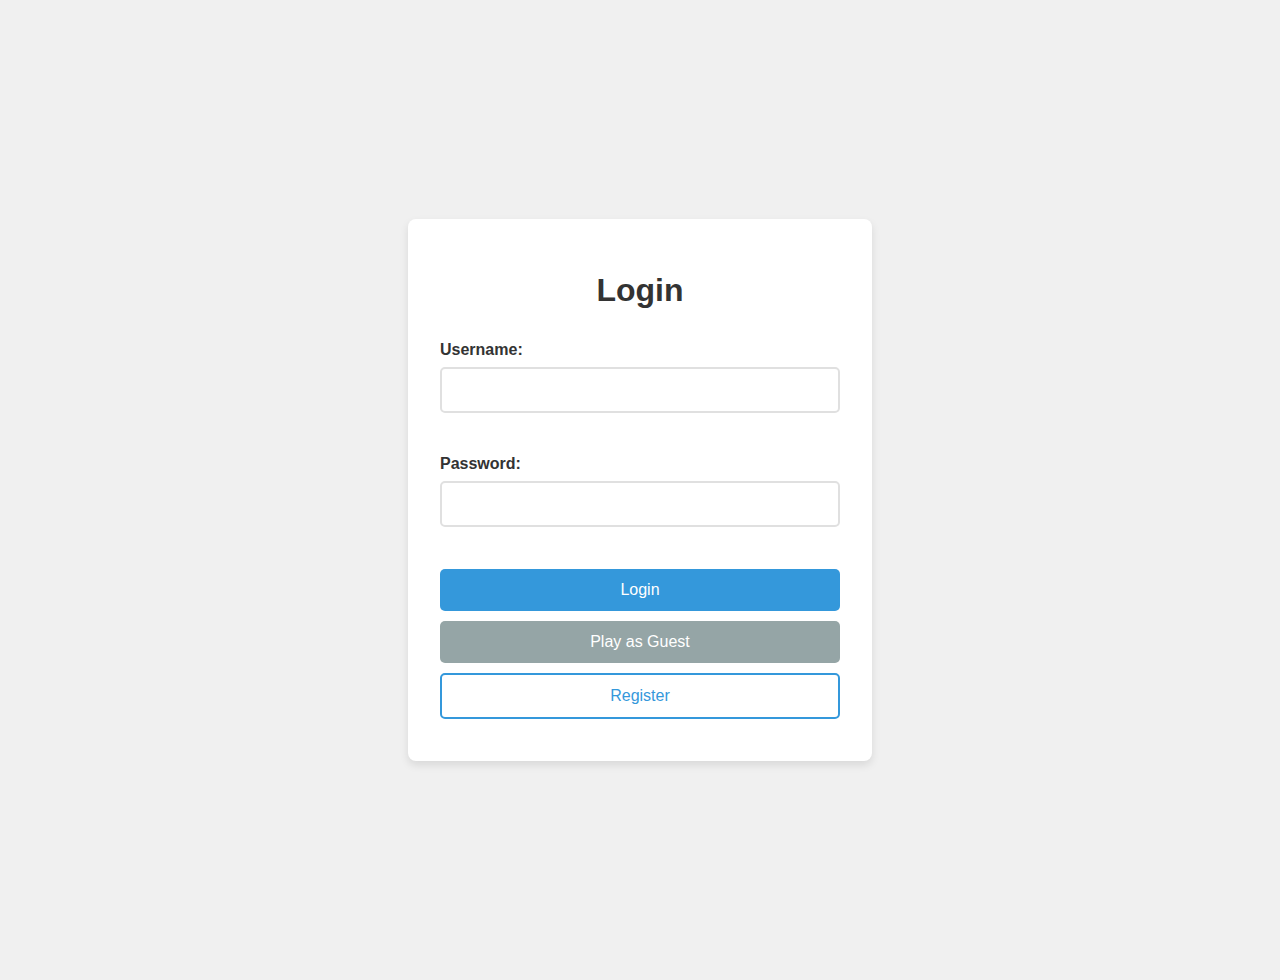
<file: frontend/index.html>
<!DOCTYPE html>
<html lang="en">
<head>
    <meta charset="UTF-8">
    <meta name="viewport" content="width=device-width, initial-scale=1.0">
    <title>This shit is Bananas! 🍌</title>
    <script type="module" src="scripts/api.js"></script>
    <script type="module" src="scripts/index.js"></script>
    <link rel="stylesheet" href="styles/style.css">
</head>
<body>
<script>
  const token = localStorage.getItem('jwt_token');
  if (!token && localStorage.getItem('guest') !== 'true') {
    window.location.href = 'login.html';
  }
</script>
<h1>Memory</h1>
<div class="game-container">
    <div class="game">
        <div class="controls">
            <button id="start-button" class="game-button">Start Game</button>
            <button id="reset-button" class="game-button">Reset Game</button>
            <div class="color-picker-container">
                <label for="card-color">Card Back Color:</label>
                <input type="color" id="card-color" value="#3498db">
            </div>
            <div class="board-size-container">
                <label for="board-size">Board Size:</label>
                <select id="board-size" class="game-button">
                    <option value="4" selected>4x4</option>
                    <option value="6">6x6</option>
                </select>
            </div>
            <div class="api-select-container">
                <label for="api-select">Image Source:</label>
                <select id="api-select" class="game-button">
                    <option value="cats" selected>Cats</option>
                    <option value="picsum">Random Photos</option>
                    <option value="dogs">Dogs</option>
                </select>
            </div>
            <button onclick="window.location.href='preferences.html'" class="game-button" style="background-color: #27ae60;">Preferences</button>
        </div>
        
        <div class="timers-container">
            <div id="game-timer-container" class="timer-container">
                <span>Game Time: </span>
                <span id="game-timer">0:00</span>
            </div>
            <div id="flip-timer-container" class="flip-timer-container" style="display: none;">
                <div class="flip-timer-label">
                    <span>Tile Flip Timer: </span>
                    <span id="flip-timer-text">2.0s</span>
                </div>
                <div class="progress-bar-container">
                    <div id="flip-progress-bar" class="progress-bar"></div>
                </div>
            </div>
        </div>
        
        <div id="grid-container" class="grid-container">
        </div>
    </div>
    
    <div class="leaderboard-container">
        <h2>Top 5 Scores</h2>
        <div class="leaderboard-content">
            <div class="leaderboard-list" id="leaderboard-global">
                <div class="leaderboard-header">
                    <span>Rank</span>
                    <span>Speler</span>
                    <span>Score</span>
                </div>
                <div class="leaderboard-entries">
                </div>
            </div>
        </div>
    </div>
</div>
</body>
</html>
</file>
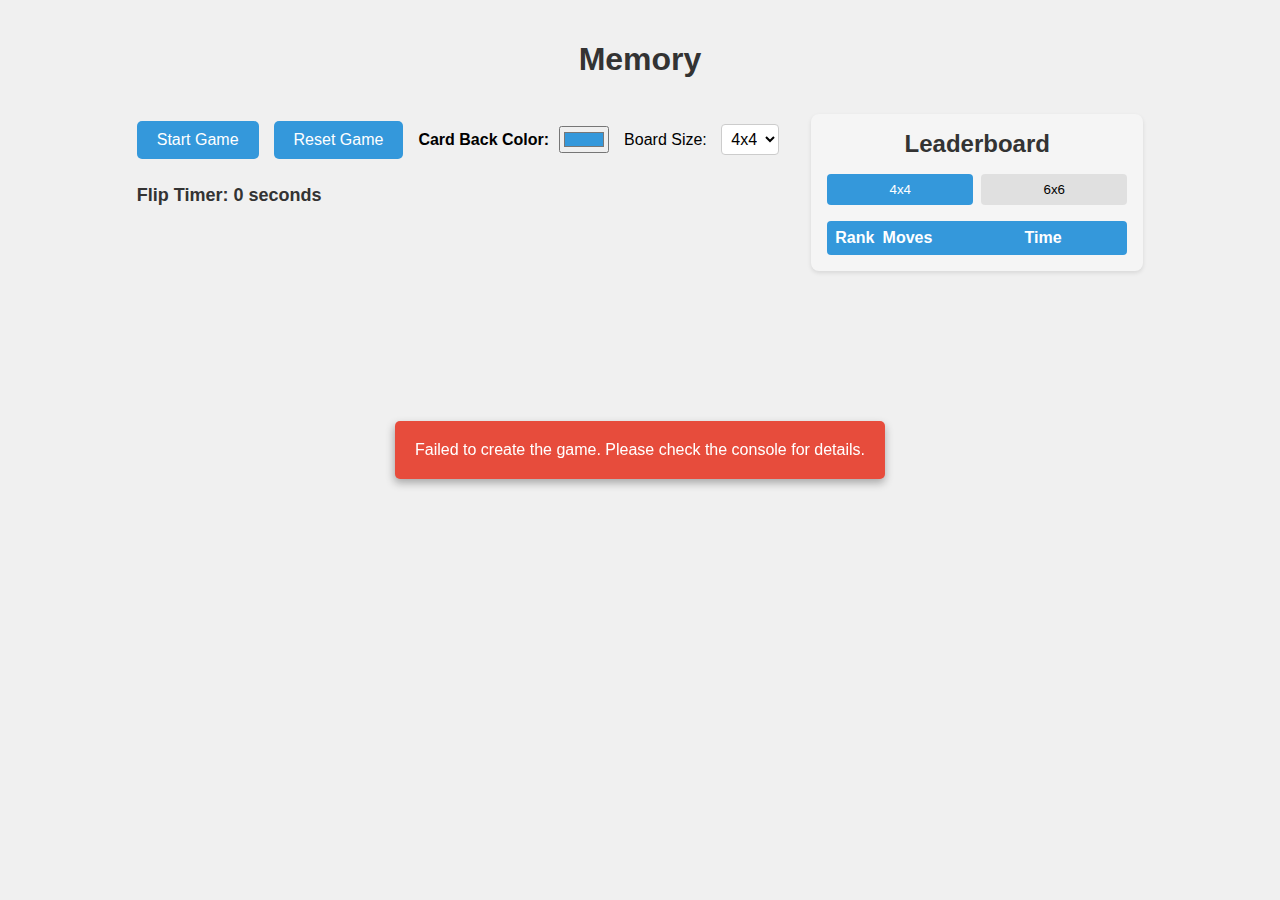
<file: frontend/pages/index.html>
<!DOCTYPE html>
<html lang="en">
<head>
    <meta charset="UTF-8">
    <meta name="viewport" content="width=device-width, initial-scale=1.0">
    <title>This shit is Bananas! 🍌</title>
    <script type="module" src="../scripts/index.js"></script>
    <link rel="stylesheet" href="../styles/style.css">
</head>
<body>
<h1>Memory</h1>
<div class="game-container">
    <div class="game">
        <div class="controls">
            <button id="start-button" class="game-button">Start Game</button>
            <button id="reset-button" class="game-button">Reset Game</button>
            <div class="color-picker-container">
                <label for="card-color">Card Back Color:</label>
                <input type="color" id="card-color" value="#3498db">
            </div>
            <div class="board-size-container">
                <label for="board-size">Board Size:</label>
                <select id="board-size" class="game-button">
                    <option value="4" selected>4x4</option>
                    <option value="6">6x6</option>
                </select>
            </div>
        </div>
        <div id="timer-container" class="timer-container">
            <span>Flip Timer: </span>
            <span id="flip-timer">0</span>
            <span> seconds</span>
        </div>
        <div id="grid-container" class="grid-container">
        </div>
    </div>
    
    <div class="leaderboard-container">
        <h2>Leaderboard</h2>
        <div class="leaderboard-tabs">
            <button class="tab-button active" data-size="4">4x4</button>
            <button class="tab-button" data-size="6">6x6</button>
        </div>
        <div class="leaderboard-content">
            <div class="leaderboard-list" id="leaderboard-4x4">
                <div class="leaderboard-header">
                    <span>Rank</span>
                    <span>Moves</span>
                    <span>Time</span>
                </div>
                <div class="leaderboard-entries">
                    <!-- Entries will be added dynamically -->
                </div>
            </div>
            <div class="leaderboard-list" id="leaderboard-6x6" style="display: none;">
                <div class="leaderboard-header">
                    <span>Rank</span>
                    <span>Moves</span>
                    <span>Time</span>
                </div>
                <div class="leaderboard-entries">
                    <!-- Entries will be added dynamically -->
                </div>
            </div>
        </div>
    </div>
</div>
</body>
</html>
</file>
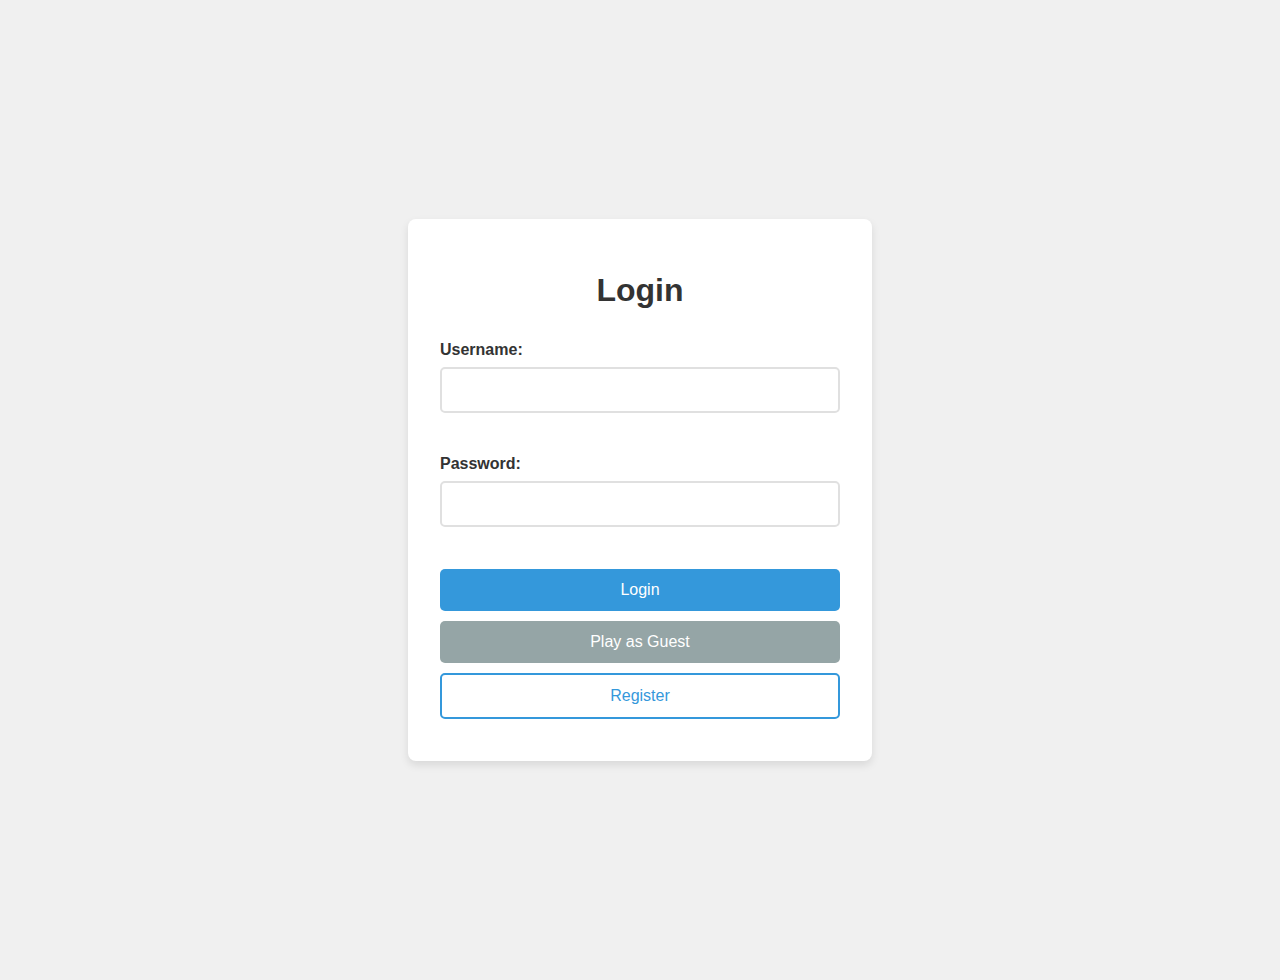
<file: frontend/login.html>
<!DOCTYPE html>
<html lang="en">
<head>
    <meta charset="UTF-8">
    <title>Login - Memory Game</title>
    <meta name="viewport" content="width=device-width, initial-scale=1.0">
    <script type="module" src="scripts/api.js"></script>
    <link rel="stylesheet" href="styles/style.css">
    <link rel="stylesheet" href="styles/login.css">
</head>
<body>
<div class="login-container">
    <div class="login-form-container">
        <h1>Login</h1>
        <form id="login-form">
            <div class="login-form-group">
                <label for="username">Username:</label>
                <input type="text" id="username" required>
            </div>
            <br>
            <div class="login-form-group">
                <label for="password">Password:</label>
                <input type="password" id="password" required>
            </div>
            <br>
            <button type="submit" class="login-button primary">Login</button>
        </form>
        <button id="guest-btn" class="login-button secondary">Play as Guest</button>
        <button onclick="window.location.href='register.html'" class="login-button outline">Register</button>
    </div>
</div>
<script type="module" src="scripts/auth.js"></script>
<script>
    document.getElementById('guest-btn').onclick = function() {
        localStorage.setItem('guest', 'true');
        localStorage.removeItem('jwt_token');
        window.location.href = 'index.html';
    };
</script>
</body>
</html>
</file>
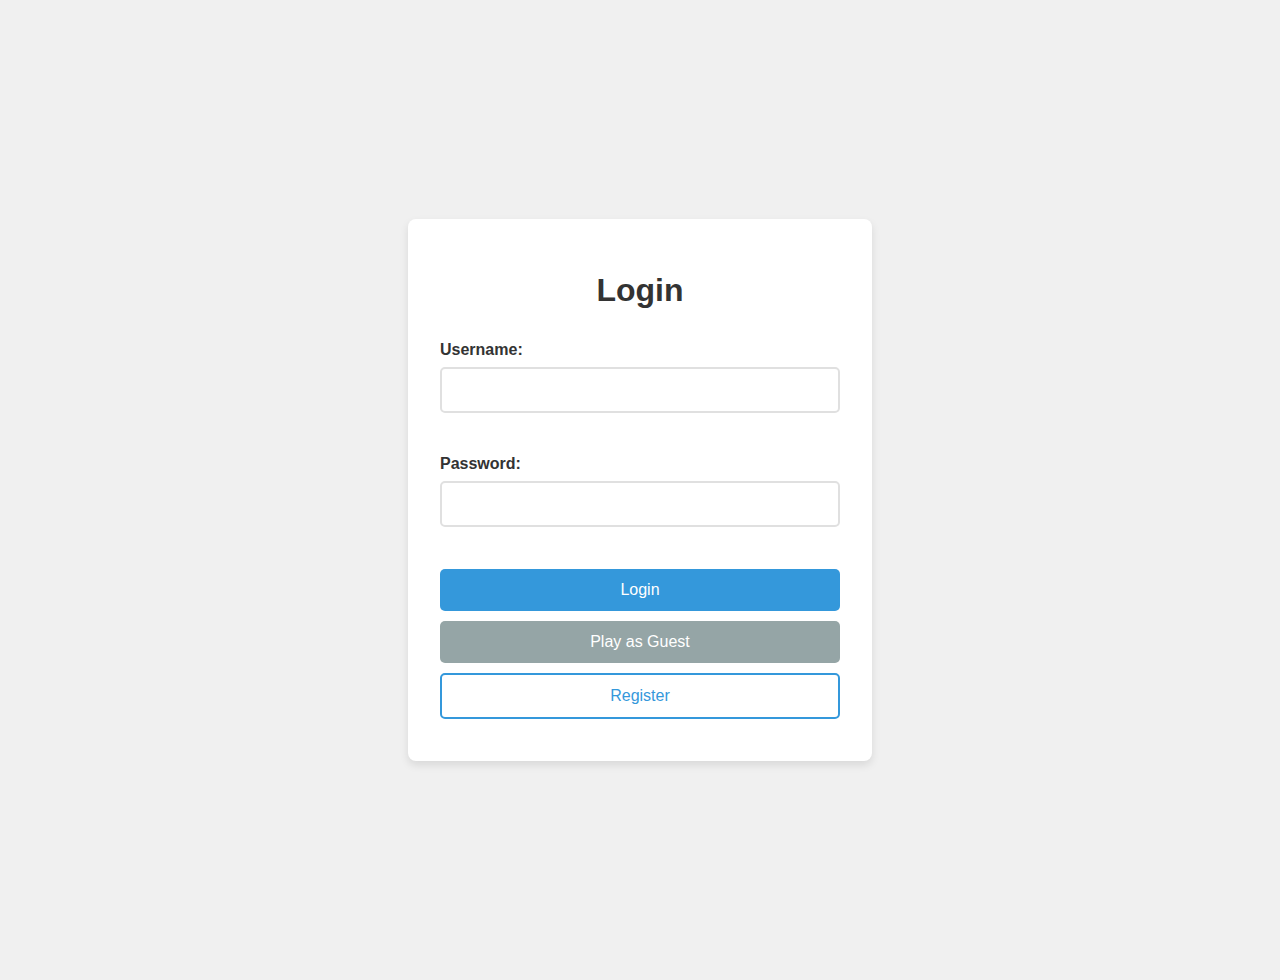
<file: frontend/preferences.html>
<!DOCTYPE html>
<html lang="en">
<head>
    <meta charset="UTF-8">
    <title>Preferences - Memory Game</title>
    <meta name="viewport" content="width=device-width, initial-scale=1.0">
    <script type="module" src="scripts/api.js"></script>
    <link rel="stylesheet" href="styles/style.css">
    <link rel="stylesheet" href="styles/preferences.css">
</head>
<body>
    <div class="preferences-container">
        <div class="preferences-form-container">
            <h1>Preferences</h1>
            <form id="preferences-form">
                <div class="preferences-form-group">
                    <label for="email">Email:</label>
                    <input type="email" id="email" required>
                </div>
                <div class="preferences-form-group">
                    <label for="image-api">Favorite Image API:</label>
                    <select id="image-api" class="preferences-select">
                        <option value="cats">Cats</option>
                        <option value="picsum">Random Photos</option>
                        <option value="dogs">Dogs</option>
                    </select>
                </div>
                <div class="preferences-form-group">
                    <label for="matched-color">Matched Cards Color:</label>
                    <input type="color" id="matched-color" class="preferences-color-picker">
                </div>
                <div class="preferences-form-group">
                    <label for="card-back-color">Card Back Color:</label>
                    <input type="color" id="card-back-color" class="preferences-color-picker">
                </div>
                <button type="submit" class="preferences-button primary">Save Preferences</button>
            </form>
            <button onclick="window.location.href='index.html'" class="preferences-button outline">Back to Game</button>
        </div>
    </div>
    <script type="module" src="scripts/preferences.js"></script>
</body>
</html>
</file>
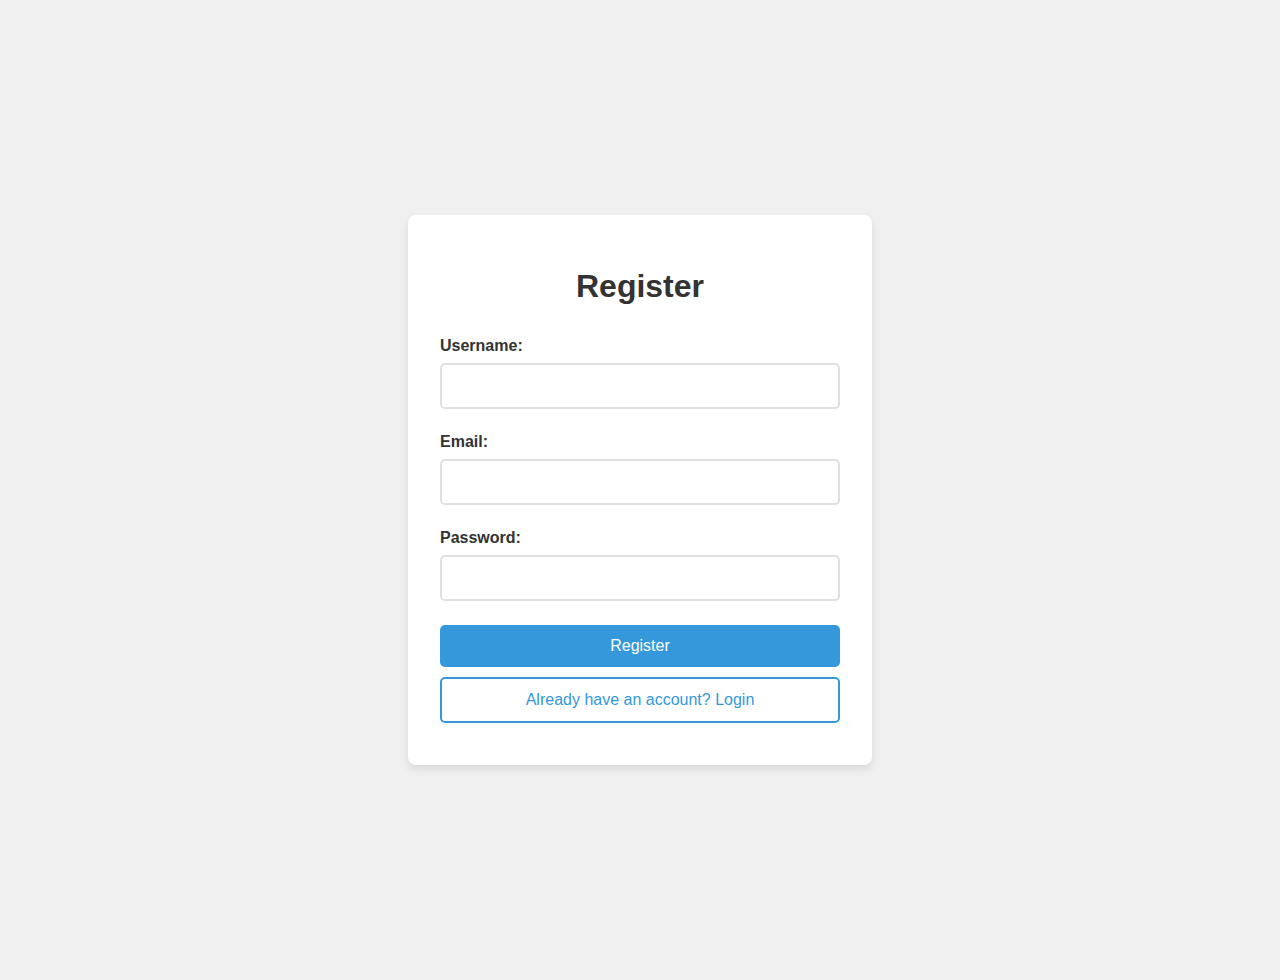
<file: frontend/register.html>
<!DOCTYPE html>
<html lang="en">
<head>
    <meta charset="UTF-8">
    <title>Register - Memory Game</title>
    <meta name="viewport" content="width=device-width, initial-scale=1.0">
    <script type="module" src="scripts/api.js"></script>
    <link rel="stylesheet" href="styles/style.css">
    <link rel="stylesheet" href="styles/register.css">
</head>
<body>
<div class="register-container">
    <div class="register-form-container">
        <h1>Register</h1>
        <form id="register-form">
            <div class="register-form-group">
                <label for="username">Username:</label>
                <input type="text" id="username" required>
            </div>
            <div class="register-form-group">
                <label for="email">Email:</label>
                <input type="email" id="email" required>
            </div>
            <div class="register-form-group">
                <label for="password">Password:</label>
                <input type="password" id="password" required>
            </div>
            <button type="submit" class="register-button primary">Register</button>
        </form>
        <button onclick="window.location.href='login.html'" class="register-button outline">Already have an account? Login</button>
    </div>
</div>
<script type="module" src="scripts/auth.js"></script>
</body>
</html>
</file>
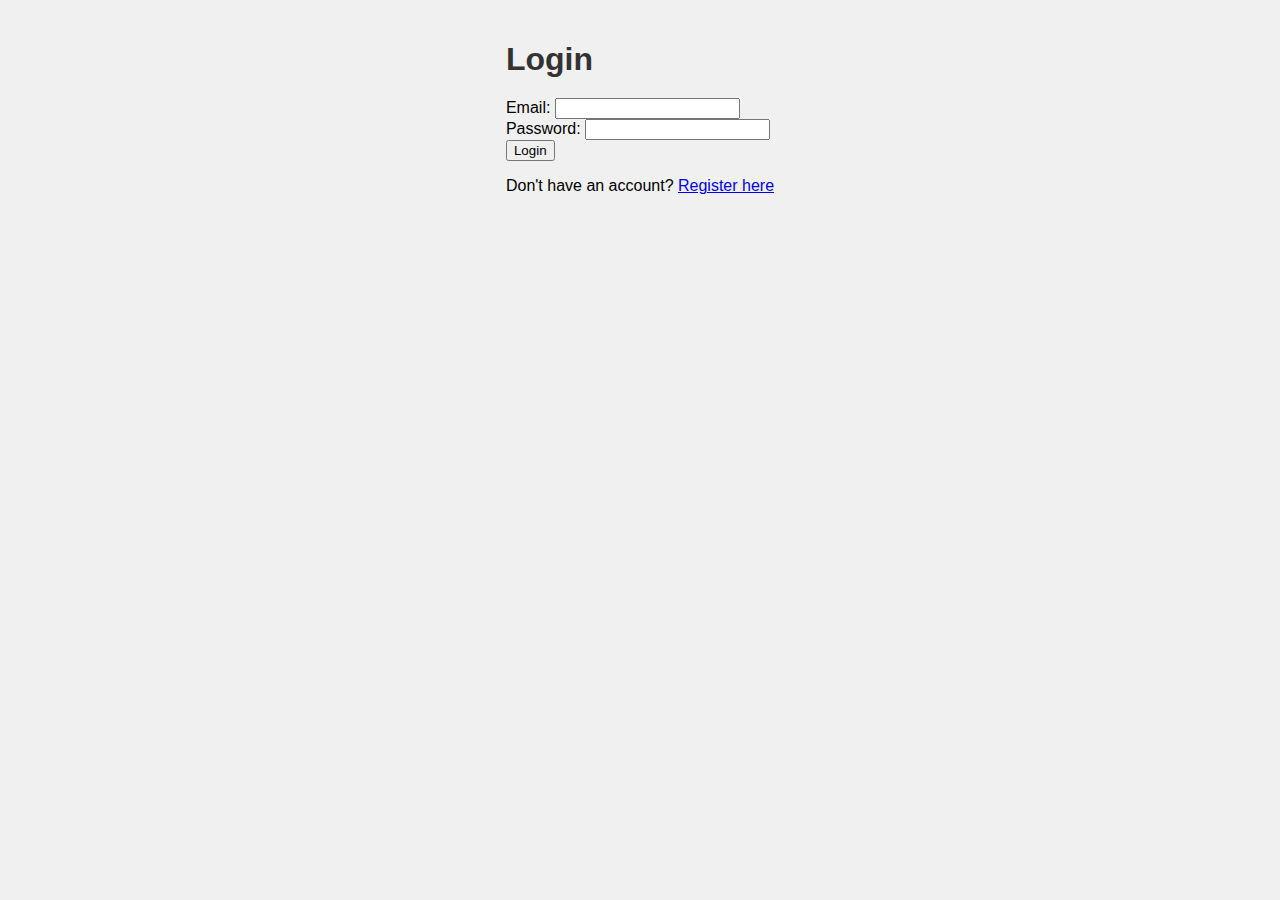
<file: frontend/pages/login.html>
<!DOCTYPE html>
<html lang="en">
<head>
    <meta charset="UTF-8">
    <title>Login - Memory Game</title>
    <meta name="viewport" content="width=device-width, initial-scale=1.0">
    <link rel="stylesheet" href="../styles/style.css">
</head>
<body>
    <div class="auth-container">
        <h1>Login</h1>
        <form id="login-form">
            <div class="form-group">
                <label for="email">Email:</label>
                <input type="email" id="email" required>
            </div>
            <div class="form-group">
                <label for="password">Password:</label>
                <input type="password" id="password" required>
            </div>
            <button type="submit">Login</button>
        </form>
        <p>Don't have an account? <a href="register.html">Register here</a></p>
    </div>
    <script type="module" src="../scripts/auth.js"></script>
</body>
</html>
</file>
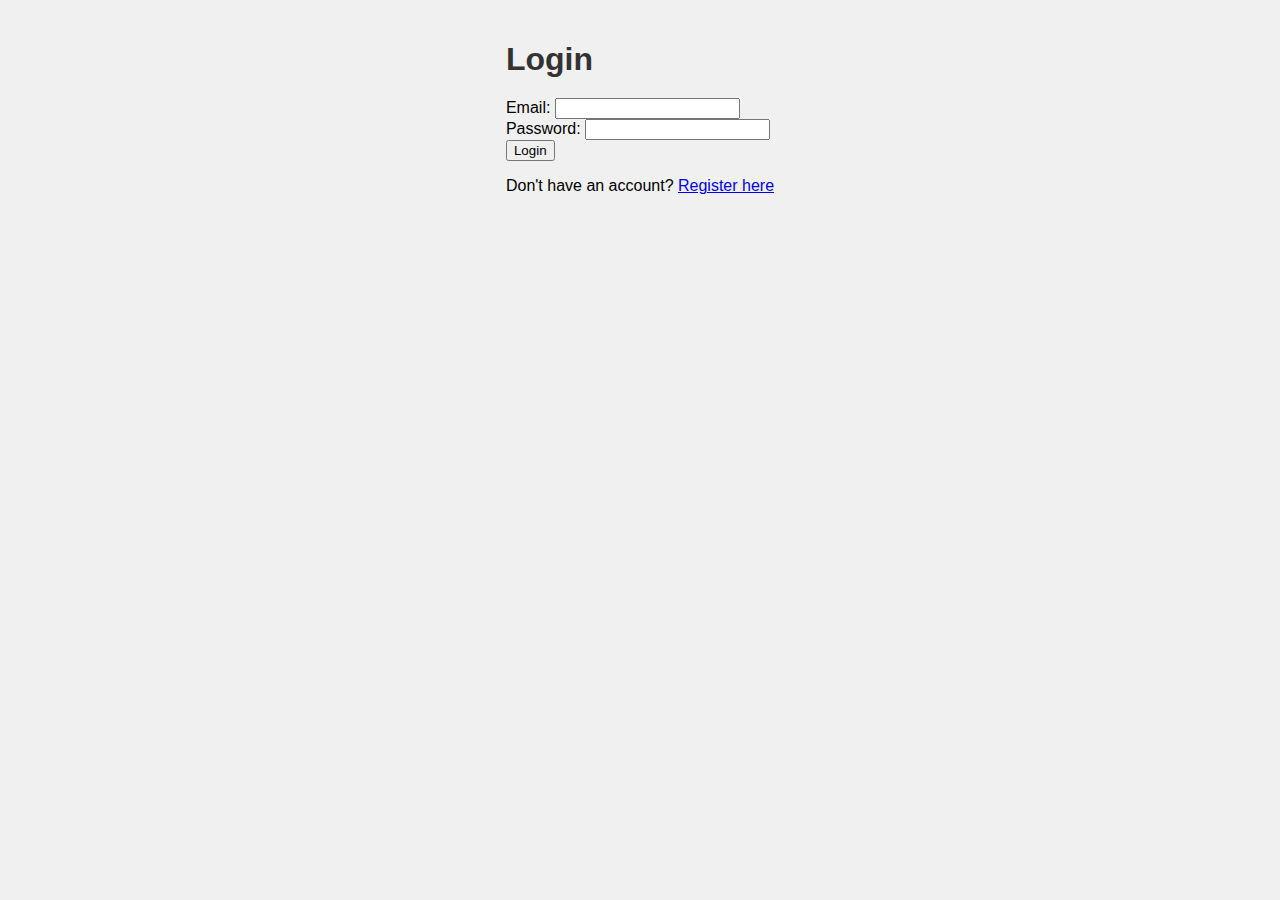
<file: frontend/pages/preferences.html>
<!DOCTYPE html>
<html lang="en">
<head>
    <meta charset="UTF-8">
    <title>Preferences - Memory Game</title>
    <meta name="viewport" content="width=device-width, initial-scale=1.0">
    <link rel="stylesheet" href="../styles/style.css">
</head>
<body>
    <div class="preferences-container">
        <h1>Preferences</h1>
        <form id="preferences-form">
            <div class="form-group">
                <label for="email">Email:</label>
                <input type="email" id="email" required>
            </div>
            <div class="form-group">
                <label for="image-api">Favorite Image API:</label>
                <select id="image-api">
                    <option value="cataas">Cat as a Service</option>
                    <option value="placekitten">Place Kitten</option>
                </select>
            </div>
            <div class="form-group">
                <label for="matched-color">Matched Cards Color:</label>
                <input type="color" id="matched-color">
            </div>
            <div class="form-group">
                <label for="card-back-color">Card Back Color:</label>
                <input type="color" id="card-back-color">
            </div>
            <button type="submit">Save Preferences</button>
        </form>
        <a href="index.html" class="back-link">Back to Game</a>
    </div>
    <script type="module" src="../scripts/preferences.js"></script>
</body>
</html>
</file>
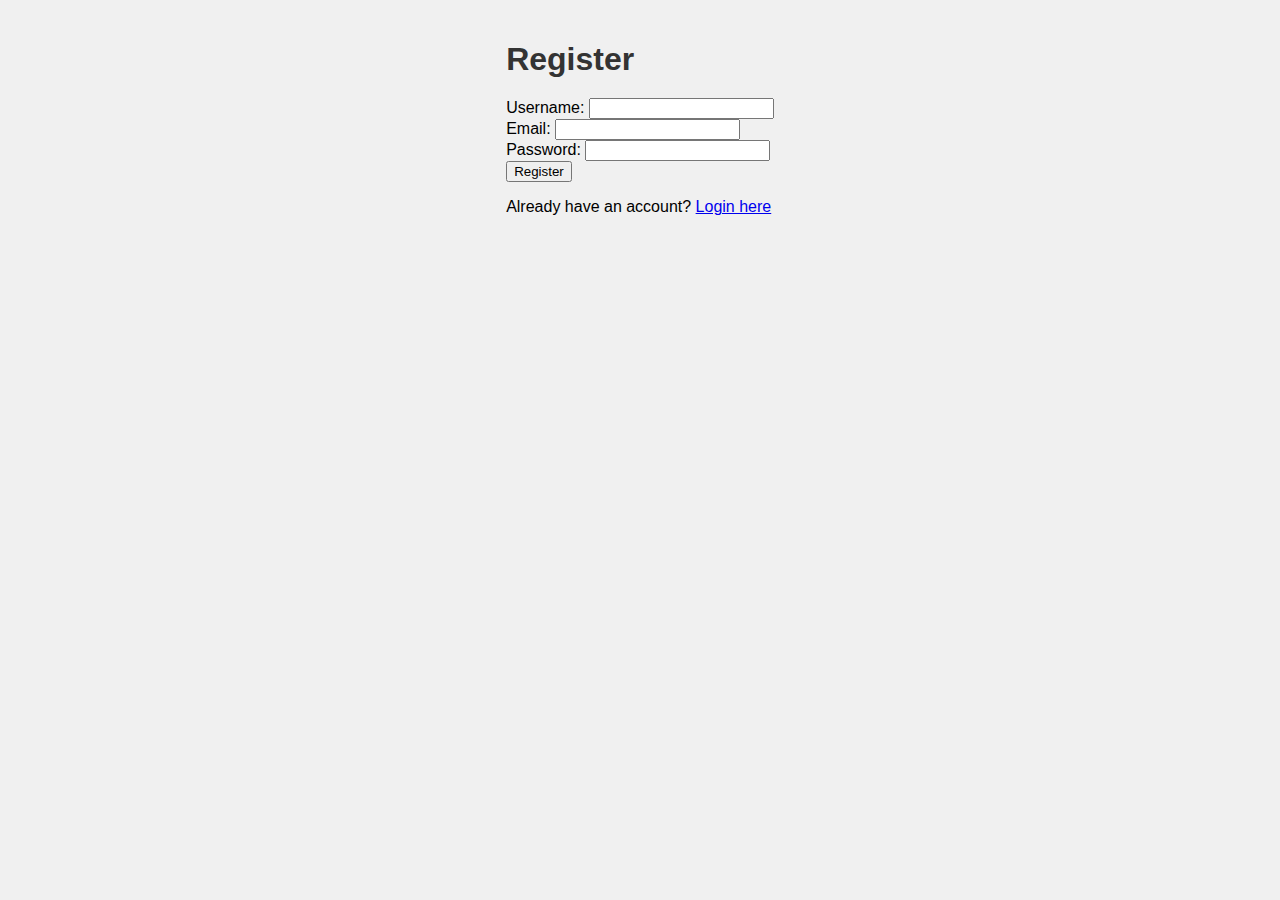
<file: frontend/pages/register.html>
<!DOCTYPE html>
<html lang="en">
<head>
    <meta charset="UTF-8">
    <title>Register - Memory Game</title>
    <meta name="viewport" content="width=device-width, initial-scale=1.0">
    <link rel="stylesheet" href="../styles/style.css">
</head>
<body>
    <div class="auth-container">
        <h1>Register</h1>
        <form id="register-form">
            <div class="form-group">
                <label for="username">Username:</label>
                <input type="text" id="username" required>
            </div><div class="form-group">
                <label for="email">Email:</label>
                <input type="email" id="email" required>
            </div>
            <div class="form-group">
                <label for="password">Password:</label>
                <input type="password" id="password" required>
            </div>
            <button type="submit">Register</button>
        </form>
        <p>Already have an account? <a href="login.html">Login here</a></p>
    </div>
    <script type="module" src="../scripts/auth.js"></script>
</body>
</html>
</file>
<file: frontend/styles/style.css>
:root {
    --card-back-color: #3498db;
}

body {
    font-family: Arial, sans-serif;
    background-color: #f0f0f0;
    margin: 0;
    padding: 20px;
    display: flex;
    flex-direction: column;
    align-items: center;
}

h1 {
    color: #333;
    margin-bottom: 20px;
}

.game-container {
    display: flex;
    gap: 2rem;
    max-width: 1200px;
    margin: 0 auto;
    padding: 1rem;
}

.game {
    flex: 1;
    min-width: 0; /* Prevents flex item from overflowing */
}

.controls {
    display: flex;
    justify-content: center;
    align-items: center;
    flex-wrap: wrap;
    gap: 15px;
    margin-bottom: 20px;
    width: 100%;
}

.game-button {
    padding: 10px 20px;
    font-size: 16px;
    background-color: #3498db;
    color: white;
    border: none;
    border-radius: 5px;
    cursor: pointer;
    transition: background-color 0.3s;
}

.game-button:hover {
    background-color: #2980b9;
}

.game-button:disabled {
    background-color: #95a5a6;
    cursor: not-allowed;
}

.color-picker-container {
    display: flex;
    align-items: center;
    gap: 10px;
}

.color-picker-container label {
    font-weight: bold;
}

.timers-container {
    margin-bottom: 20px;
}

.timer-container {
    margin-bottom: 10px;
    font-size: 18px;
    font-weight: bold;
    color: #333;
}

.flip-timer-container {
    margin-bottom: 15px;
}

.flip-timer-label {
    font-size: 16px;
    font-weight: bold;
    color: #333;
    margin-bottom: 5px;
}

.progress-bar-container {
    width: 100%;
    height: 8px;
    background-color: #e0e0e0;
    border-radius: 4px;
    overflow: hidden;
}

.progress-bar {
    height: 100%;
    background: linear-gradient(90deg, #3498db, #2980b9);
    width: 0%;
    transition: width 0.1s ease;
    border-radius: 4px;
}

.progress-bar.warning {
    background: linear-gradient(90deg, #f39c12, #e67e22);
}

.progress-bar.danger {
    background: linear-gradient(90deg, #e74c3c, #c0392b);
}

.grid-container {
    display: grid;
    grid-gap: 10px;
    width: 100%;
    max-width: 800px;
    margin: 0 auto;
}

.tile {
    height: 100%;
    width: 100%;
    aspect-ratio: 1;
    position: relative;
    perspective: 1000px;
    cursor: pointer;
    transform-style: preserve-3d;
    transition: transform 0.5s;
}

.tile-front, .tile-back {
    position: absolute;
    width: 100%;
    height: 100%;
    backface-visibility: hidden;
    border-radius: 5px;
    display: flex;
    justify-content: center;
    align-items: center;
    box-shadow: 0 4px 8px rgba(0, 0, 0, 0.1);
}

.tile-front {
    background-color: white;
    transform: rotateY(180deg);
    overflow: hidden;
}

.tile-front img {
    width: 100%;
    height: 100%;
    object-fit: cover;
}

.tile-back {
    background-color: #3498db;
    background-image: linear-gradient(135deg, #3498db, #2980b9);
}

.tile.flipped {
    transform: rotateY(180deg);
}

.tile.matched .tile-front {
    background-color: #2ecc71;
    border: 2px solid #27ae60;
}

.board-size-container {
    margin: 10px 0;
}

.board-size-container select {
    padding: 5px;
    margin-left: 10px;
    border-radius: 4px;
    border: 1px solid #ccc;
    background-color: white;
    color: black;
    cursor: pointer;
}

.board-size-container select:hover {
    border-color: gray;
}

.api-select-container {
    margin: 10px 0;
}

.api-select-container select {
    padding: 5px;
    margin-left: 10px;
    border-radius: 4px;
    border: 1px solid #ccc;
    background-color: white;
    color: black;
    cursor: pointer;
}

.api-select-container select:hover {
    border-color: gray;
}

@media (max-width: 600px) {
    .grid-container {
        grid-gap: 5px;
    }

    .tile {
        height: 100px;
    }

    #leaderboard {
        position: relative;
    }
}

#leaderboard{
    position: fixed;
    top: 200px;
    right: 120px;
    margin: 10px;
    font-size: 18px;
    font-weight: bold;
    color: #333;
}

.leaderboard-container {
    width: 300px;
    background: #f5f5f5;
    border-radius: 8px;
    padding: 1rem;
    box-shadow: 0 2px 4px rgba(0, 0, 0, 0.1);
}

.leaderboard-container h2 {
    margin: 0 0 1rem 0;
    text-align: center;
    color: #333;
}

.leaderboard-tabs {
    display: flex;
    gap: 0.5rem;
    margin-bottom: 1rem;
}

.tab-button {
    flex: 1;
    padding: 0.5rem;
    border: none;
    background: #e0e0e0;
    cursor: pointer;
    border-radius: 4px;
    transition: background-color 0.2s;
}

.tab-button.active {
    background: #3498db;
    color: white;
}

.leaderboard-list {
    background: white;
    border-radius: 4px;
    overflow: hidden;
}

.leaderboard-header {
    display: grid;
    grid-template-columns: 0.5fr 1.5fr 1fr;
    padding: 0.5rem;
    background: #3498db;
    color: white;
    font-weight: bold;
}

.leaderboard-entries {
    max-height: 400px;
    overflow-y: auto;
}

.leaderboard-entry {
    display: grid;
    grid-template-columns: 0.5fr 1.5fr 1fr;
    padding: 0.5rem;
    border-bottom: 1px solid #eee;
}

.leaderboard-entry:last-child {
    border-bottom: none;
}

/* Mobile styles */
@media (max-width: 768px) {
    .game-container {
        flex-direction: column;
    }

    .leaderboard-container {
        width: 100%;
        margin-top: 1rem;
    }

    .leaderboard-entries {
        max-height: 200px;
    }
}
</file>
<file: frontend/styles/login.css>
/* Login page specific styling */

.login-container {
    display: flex;
    justify-content: center;
    align-items: center;
    min-height: 100vh;
    padding: 20px;
}

.login-form-container {
    min-width: 400px;
    max-width: 1200px;
    width: 100%;
    background: white;
    padding: 2rem;
    border-radius: 8px;
    box-shadow: 0 4px 8px rgba(0, 0, 0, 0.1);
}

.login-form-container h1 {
    text-align: center;
    margin-bottom: 2rem;
    color: #333;
}

.login-form-group {
    margin-bottom: 1.5rem;
}

.login-form-group label {
    display: block;
    margin-bottom: 0.5rem;
    font-weight: bold;
    color: #333;
}

.login-form-group input {
    width: 100%;
    padding: 12px;
    border: 2px solid #e0e0e0;
    border-radius: 5px;
    font-size: 16px;
    transition: border-color 0.3s;
    box-sizing: border-box;
}

.login-form-group input:focus {
    outline: none;
    border-color: #3498db;
}

.login-button {
    width: 100%;
    padding: 12px;
    font-size: 16px;
    border: none;
    border-radius: 5px;
    cursor: pointer;
    transition: background-color 0.3s;
    margin-bottom: 10px;
}

.login-button.primary {
    background-color: #3498db;
    color: white;
}

.login-button.primary:hover {
    background-color: #2980b9;
}

.login-button.secondary {
    background-color: #95a5a6;
    color: white;
}

.login-button.secondary:hover {
    background-color: #7f8c8d;
}

.login-button.outline {
    background-color: white;
    color: #3498db;
    border: 2px solid #3498db;
}

.login-button.outline:hover {
    background-color: #3498db;
    color: white;
}

/* Responsive design for login */
@media (max-width: 480px) {
    .login-form-container {
        padding: 1.5rem;
        margin: 10px;
    }
    
    .login-form-group input {
        padding: 10px;
        font-size: 14px;
    }
    
    .login-button {
        padding: 10px;
        font-size: 14px;
    }
}
</file>
<file: frontend/styles/preferences.css>
/* Preferences page specific styling */

.preferences-container {
    display: flex;
    justify-content: center;
    align-items: center;
    min-height: 100vh;
    padding: 20px;
}

.preferences-form-container {
    max-width: 1200px;
    min-width: 400px;
    width: 100%;
    background: white;
    padding: 2rem;
    border-radius: 8px;
    box-shadow: 0 4px 8px rgba(0, 0, 0, 0.1);
}

.preferences-form-container h1 {
    text-align: center;
    margin-bottom: 2rem;
    color: #333;
}

.preferences-form-group {
    margin-bottom: 1.5rem;
}

.preferences-form-group label {
    display: block;
    margin-bottom: 0.5rem;
    font-weight: bold;
    color: #333;
}

.preferences-form-group input {
    width: 100%;
    padding: 12px;
    border: 2px solid #e0e0e0;
    border-radius: 5px;
    font-size: 16px;
    transition: border-color 0.3s;
    box-sizing: border-box;
}

.preferences-form-group input:focus {
    outline: none;
    border-color: #3498db;
}

.preferences-select {
    width: 100%;
    padding: 12px;
    border: 2px solid #e0e0e0;
    border-radius: 5px;
    font-size: 16px;
    background-color: white;
    color: #333;
    cursor: pointer;
    transition: border-color 0.3s;
    box-sizing: border-box;
}

.preferences-select:focus {
    outline: none;
    border-color: #3498db;
}

.preferences-color-picker {
    width: 100%;
    height: 50px;
    padding: 5px;
    border: 2px solid #e0e0e0;
    border-radius: 5px;
    cursor: pointer;
    transition: border-color 0.3s;
    box-sizing: border-box;
}

.preferences-color-picker:focus {
    outline: none;
    border-color: #3498db;
}

.preferences-button {
    width: 100%;
    padding: 12px;
    font-size: 16px;
    border: none;
    border-radius: 5px;
    cursor: pointer;
    transition: background-color 0.3s;
    margin-bottom: 10px;
}

.preferences-button.primary {
    background-color: #3498db;
    color: white;
}

.preferences-button.primary:hover {
    background-color: #2980b9;
}

.preferences-button.outline {
    background-color: white;
    color: #3498db;
    border: 2px solid #3498db;
}

.preferences-button.outline:hover {
    background-color: #3498db;
    color: white;
}

/* Responsive design for preferences */
@media (max-width: 480px) {
    .preferences-form-container {
        padding: 1.5rem;
        margin: 10px;
    }
    
    .preferences-form-group input,
    .preferences-select {
        padding: 10px;
        font-size: 14px;
    }
    
    .preferences-button {
        padding: 10px;
        font-size: 14px;
    }
}
</file>
<file: frontend/styles/register.css>
/* Register page specific styling */

.register-container {
    display: flex;
    justify-content: center;
    align-items: center;
    min-height: 100vh;
    padding: 20px;
}

.register-form-container {
    min-width: 400px;
    max-width: 1200px;
    width: 100%;
    background: white;
    padding: 2rem;
    border-radius: 8px;
    box-shadow: 0 4px 8px rgba(0, 0, 0, 0.1);
}

.register-form-container h1 {
    text-align: center;
    margin-bottom: 2rem;
    color: #333;
}

.register-form-group {
    margin-bottom: 1.5rem;
}

.register-form-group label {
    display: block;
    margin-bottom: 0.5rem;
    font-weight: bold;
    color: #333;
}

.register-form-group input {
    width: 100%;
    padding: 12px;
    border: 2px solid #e0e0e0;
    border-radius: 5px;
    font-size: 16px;
    transition: border-color 0.3s;
    box-sizing: border-box;
}

.register-form-group input:focus {
    outline: none;
    border-color: #3498db;
}

.register-button {
    width: 100%;
    padding: 12px;
    font-size: 16px;
    border: none;
    border-radius: 5px;
    cursor: pointer;
    transition: background-color 0.3s;
    margin-bottom: 10px;
}

.register-button.primary {
    background-color: #3498db;
    color: white;
}

.register-button.primary:hover {
    background-color: #2980b9;
}

.register-button.outline {
    background-color: white;
    color: #3498db;
    border: 2px solid #3498db;
}

.register-button.outline:hover {
    background-color: #3498db;
    color: white;
}

/* Responsive design for register */
@media (max-width: 480px) {
    .register-form-container {
        padding: 1.5rem;
        margin: 10px;
    }
    
    .register-form-group input {
        padding: 10px;
        font-size: 14px;
    }
    
    .register-button {
        padding: 10px;
        font-size: 14px;
    }
}
</file>
